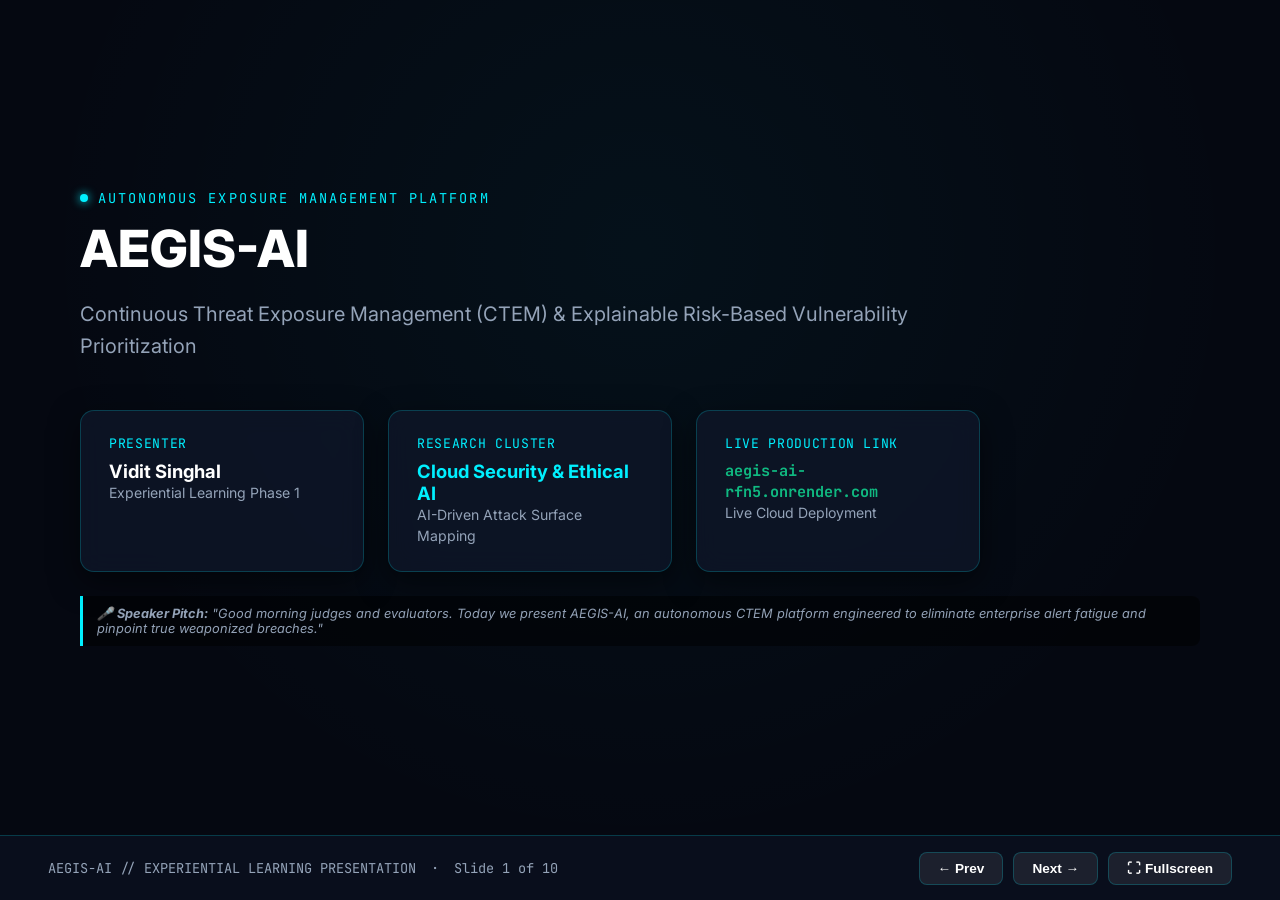
<file: presentation_slides.html>
<!DOCTYPE html>
<html lang="en">
<head>
    <meta charset="UTF-8">
    <meta name="viewport" content="width=device-width, initial-scale=1.0">
    <title>AEGIS-AI // Presentation Slides</title>
    <link rel="icon" type="image/svg+xml" href="/static/favicon.svg">
    <link rel="alternate icon" href="/favicon.ico">
    <link href="https://fonts.googleapis.com/css2?family=Inter:wght@300;400;600;700;800&family=JetBrains+Mono:wght@400;600;700&display=swap" rel="stylesheet">
    <style>
        :root {
            --bg: #050811;
            --surface: #0a0f1d;
            --surface-card: #0f172a;
            --cyan: #00f0ff;
            --cyan-glow: rgba(0, 240, 255, 0.3);
            --rose: #ff3366;
            --rose-glow: rgba(255, 51, 102, 0.3);
            --blue: #3b82f6;
            --emerald: #10b981;
            --text-main: #f8fafc;
            --text-muted: #94a3b8;
            --border: rgba(0, 240, 255, 0.2);
        }

        * {
            margin: 0;
            padding: 0;
            box-sizing: border-box;
        }

        body {
            background: var(--bg);
            color: var(--text-main);
            font-family: 'Inter', sans-serif;
            overflow: hidden;
            height: 100vh;
            width: 100vw;
            display: flex;
            flex-direction: column;
            user-select: none;
        }

        .deck-container {
            flex: 1;
            position: relative;
            overflow: hidden;
        }

        .slide {
            position: absolute;
            inset: 0;
            padding: 3.5rem 5rem;
            display: flex;
            flex-direction: column;
            justify-content: center;
            opacity: 0;
            visibility: hidden;
            transform: scale(0.97) translateY(20px);
            transition: all 0.45s cubic-bezier(0.16, 1, 0.3, 1);
            background: radial-gradient(circle at 50% 30%, rgba(0, 240, 255, 0.04) 0%, transparent 70%);
        }

        .slide.active {
            opacity: 1;
            visibility: visible;
            transform: scale(1) translateY(0);
        }

        .slide-tag {
            font-family: 'JetBrains Mono', monospace;
            font-size: 0.85rem;
            color: var(--cyan);
            letter-spacing: 0.15em;
            text-transform: uppercase;
            margin-bottom: 0.75rem;
            display: flex;
            align-items: center;
            gap: 10px;
        }

        .slide-tag::before {
            content: '';
            width: 8px;
            height: 8px;
            border-radius: 50%;
            background: var(--cyan);
            box-shadow: 0 0 10px var(--cyan);
        }

        h1 {
            font-size: 3.2rem;
            font-weight: 800;
            line-height: 1.15;
            margin-bottom: 1.25rem;
            background: linear-gradient(135deg, #fff 40%, var(--cyan) 100%);
            -webkit-background-clip: text;
            -webkit-text-fill-color: transparent;
        }

        h2 {
            font-size: 2.3rem;
            font-weight: 700;
            margin-bottom: 1rem;
            color: #fff;
        }

        .subtitle {
            font-size: 1.25rem;
            color: var(--text-muted);
            max-width: 900px;
            line-height: 1.6;
            margin-bottom: 2rem;
        }

        .grid-2 {
            display: grid;
            grid-template-columns: 1fr 1fr;
            gap: 2rem;
            align-items: start;
        }

        .grid-3 {
            display: grid;
            grid-template-columns: repeat(3, 1fr);
            gap: 1.5rem;
        }

        .grid-4 {
            display: grid;
            grid-template-columns: repeat(4, 1fr);
            gap: 1.25rem;
        }

        .card {
            background: rgba(15, 23, 42, 0.75);
            backdrop-filter: blur(12px);
            border: 1px solid var(--border);
            border-radius: 14px;
            padding: 1.5rem 1.75rem;
            box-shadow: 0 10px 30px rgba(0, 0, 0, 0.5);
        }

        .card.highlight {
            border-color: var(--cyan);
            box-shadow: 0 10px 30px rgba(0, 240, 255, 0.15);
        }

        .card.danger {
            border-color: var(--rose);
            box-shadow: 0 10px 30px rgba(255, 51, 102, 0.15);
        }

        .card-header {
            font-size: 0.82rem;
            font-family: 'JetBrains Mono', monospace;
            text-transform: uppercase;
            color: var(--cyan);
            margin-bottom: 8px;
            letter-spacing: 0.05em;
        }

        .card-val {
            font-size: 2.2rem;
            font-weight: 800;
            color: #fff;
            margin-bottom: 6px;
        }

        .card-desc {
            font-size: 0.88rem;
            color: var(--text-muted);
            line-height: 1.5;
        }

        .formula-box {
            background: #020408;
            border: 1px solid var(--cyan);
            border-radius: 12px;
            padding: 1.5rem 2rem;
            font-family: 'JetBrains Mono', monospace;
            font-size: 1.15rem;
            color: var(--cyan);
            box-shadow: 0 0 30px rgba(0, 240, 255, 0.15);
            margin: 1.5rem 0;
            line-height: 1.8;
        }

        .badge {
            display: inline-flex;
            align-items: center;
            padding: 4px 10px;
            border-radius: 20px;
            font-size: 0.75rem;
            font-weight: 700;
            font-family: 'JetBrains Mono', monospace;
        }
        .badge-cyan { background: rgba(0, 240, 255, 0.15); color: var(--cyan); border: 1px solid rgba(0, 240, 255, 0.3); }
        .badge-rose { background: rgba(255, 51, 102, 0.15); color: var(--rose); border: 1px solid rgba(255, 51, 102, 0.3); }
        .badge-green { background: rgba(16, 185, 129, 0.15); color: var(--emerald); border: 1px solid rgba(16, 185, 129, 0.3); }

        /* Controls Bottom Bar */
        .deck-controls {
            height: 65px;
            background: rgba(10, 15, 29, 0.95);
            border-top: 1px solid var(--border);
            padding: 0 3rem;
            display: flex;
            align-items: center;
            justify-content: space-between;
            z-index: 50;
        }

        .deck-status {
            font-family: 'JetBrains Mono', monospace;
            font-size: 0.85rem;
            color: var(--text-muted);
            display: flex;
            align-items: center;
            gap: 15px;
        }

        .btn-nav {
            background: rgba(255, 255, 255, 0.08);
            border: 1px solid var(--border);
            color: #fff;
            padding: 8px 18px;
            border-radius: 8px;
            font-size: 0.85rem;
            font-weight: 600;
            cursor: pointer;
            transition: all 0.2s;
            display: inline-flex;
            align-items: center;
            gap: 8px;
        }

        .btn-nav:hover {
            background: var(--cyan);
            color: #050811;
            box-shadow: 0 0 15px var(--cyan);
        }

        .nav-buttons {
            display: flex;
            gap: 10px;
        }

        .speaker-notes-box {
            background: rgba(0, 0, 0, 0.5);
            border-left: 3px solid var(--cyan);
            padding: 10px 14px;
            font-size: 0.8rem;
            color: #94a3b8;
            margin-top: 1.5rem;
            border-radius: 0 8px 8px 0;
            font-style: italic;
        }
    </style>
</head>
<body>

    <div class="deck-container">

        <!-- SLIDE 1: TITLE SLIDE -->
        <section class="slide active" id="slide-1">
            <div class="slide-tag">Autonomous Exposure Management Platform</div>
            <h1>AEGIS-AI</h1>
            <p class="subtitle">Continuous Threat Exposure Management (CTEM) &amp; Explainable Risk-Based Vulnerability Prioritization</p>
            
            <div class="grid-3" style="max-width: 900px; margin-top: 1rem;">
                <div class="card">
                    <div class="card-header">Presenter</div>
                    <div style="font-size: 1.15rem; font-weight: 700; color: #fff;">Vidit Singhal</div>
                    <div class="card-desc">Experiential Learning Phase 1</div>
                </div>
                <div class="card">
                    <div class="card-header">Research Cluster</div>
                    <div style="font-size: 1.15rem; font-weight: 700; color: var(--cyan);">Cloud Security &amp; Ethical AI</div>
                    <div class="card-desc">AI-Driven Attack Surface Mapping</div>
                </div>
                <div class="card">
                    <div class="card-header">Live Production Link</div>
                    <div style="font-size: 0.95rem; font-weight: 700; color: var(--emerald); font-family: 'JetBrains Mono', monospace;">aegis-ai-rfn5.onrender.com</div>
                    <div class="card-desc">Live Cloud Deployment</div>
                </div>
            </div>

            <div class="speaker-notes-box">
                🎤 <strong>Speaker Pitch:</strong> "Good morning judges and evaluators. Today we present AEGIS-AI, an autonomous CTEM platform engineered to eliminate enterprise alert fatigue and pinpoint true weaponized breaches."
            </div>
        </section>

        <!-- SLIDE 2: THE PROBLEM -->
        <section class="slide" id="slide-2">
            <div class="slide-tag">Industry Challenge</div>
            <h2>The Alert Fatigue Crisis in SecOps</h2>
            <p class="subtitle">Why traditional vulnerability scanners (Nessus, Trivy, Dependabot) fail modern enterprise security teams.</p>
            
            <div class="grid-3">
                <div class="card danger">
                    <div class="card-header" style="color: var(--rose);">Theoretical Alert Tsunami</div>
                    <div class="card-val" style="color: var(--rose);">10,000+</div>
                    <div class="card-desc">CVE alerts generated per enterprise monthly. Teams spend weeks triaging harmless issues.</div>
                </div>
                <div class="card danger">
                    <div class="card-header" style="color: var(--rose);">Unreachable Code Flaws</div>
                    <div class="card-val" style="color: var(--rose);">85%+</div>
                    <div class="card-desc">Of reported bugs are buried in dead internal code that external hackers cannot reach or trigger.</div>
                </div>
                <div class="card danger">
                    <div class="card-header" style="color: var(--rose);">Blind CVSS Reliance</div>
                    <div class="card-val" style="color: var(--rose);">CVSS 9.8</div>
                    <div class="card-desc">Treated as panic-level critical even if closed to the internet with zero active exploits in the wild.</div>
                </div>
            </div>

            <div class="speaker-notes-box">
                🎤 <strong>Speaker Pitch:</strong> "Security teams don't have a lack of tools; they have a flood of noise. Over 85% of alerts are unreachable dependencies that distract engineers from real threats."
            </div>
        </section>

        <!-- SLIDE 3: THE SMART HOSPITAL ANALOGY -->
        <section class="slide" id="slide-3">
            <div class="slide-tag">Conceptual Framing</div>
            <h2>"The Clueless Guard" vs. "The Context-Aware Sentinel"</h2>
            <p class="subtitle">Understanding why AEGIS-AI fundamentally changes vulnerability prioritization.</p>
            
            <div class="grid-2">
                <div class="card danger">
                    <div style="font-size: 1.25rem; font-weight: 700; color: var(--rose); margin-bottom: 12px;">❌ Traditional Scanner (The Clueless Guard)</div>
                    <p class="card-desc" style="font-size: 0.95rem; line-height: 1.6;">
                        Walks through a hospital with a generic handbook of product recalls and drops a <strong>400-page binder of 5,000 alerts</strong> on the doctor's desk:
                        <br><br>
                        <em>"A filing cabinet lock on floor 4 has a 1998 flaw, and the basement microwave has a loose pin!"</em>
                        <br><br>
                        Overwhelmed, staff ignores the binder, leaving the <strong>emergency street exit door wide open</strong>.
                    </p>
                </div>
                <div class="card highlight">
                    <div style="font-size: 1.25rem; font-weight: 700; color: var(--cyan); margin-bottom: 12px;">✅ AEGIS-AI (The Context-Aware Sentinel)</div>
                    <p class="card-desc" style="font-size: 0.95rem; line-height: 1.6;">
                        Inspects what is <strong>actually exposed to the public highway</strong> (Port 3000 running Express.js).
                        <br><br>
                        Traces code paths and tells the team:
                        <br>
                        <em>"Out of 5,000 theoretical bugs, only <strong>ONE</strong> is reachable from the public internet with active weaponization (CVE-2024-29041). Fix this today, and safely ignore the microwave!"</em>
                        <br><br>
                        <strong style="color: var(--emerald);">Result: 60% noise suppression &amp; 14.5 hours saved per sprint.</strong>
                    </p>
                </div>
            </div>
        </section>

        <!-- SLIDE 4: 4-STAGE PIPELINE -->
        <section class="slide" id="slide-4">
            <div class="slide-tag">Technical Architecture</div>
            <h2>The 4-Stage Automated Intelligence Pipeline</h2>
            <p class="subtitle">End-to-end integration connecting active network reconnaissance with real-time threat intelligence.</p>
            
            <div class="grid-4">
                <div class="card">
                    <div class="badge badge-cyan" style="margin-bottom: 8px;">STAGE 1</div>
                    <div style="font-weight: 700; color: #fff; margin-bottom: 6px;">Perimeter Discovery</div>
                    <div style="font-size: 0.75rem; color: var(--cyan); font-family: 'JetBrains Mono'; margin-bottom: 10px;">discovery.py</div>
                    <div class="card-desc">TCP SYN probes &amp; HTTP service fingerprinting on ports 80, 443, 3000 to identify listening sockets.</div>
                </div>
                <div class="card">
                    <div class="badge badge-cyan" style="margin-bottom: 8px;">STAGE 2</div>
                    <div style="font-weight: 700; color: #fff; margin-bottom: 6px;">Vulnerability Correlator</div>
                    <div style="font-size: 0.75rem; color: var(--cyan); font-family: 'JetBrains Mono'; margin-bottom: 10px;">correlate.py</div>
                    <div class="card-desc">Queries Google OSV &amp; NIST NVD for running dependencies, normalizing GHSA and CVE aliases.</div>
                </div>
                <div class="card highlight">
                    <div class="badge badge-rose" style="margin-bottom: 8px;">STAGE 3</div>
                    <div style="font-weight: 700; color: #fff; margin-bottom: 6px;">Explainable RBVM Engine</div>
                    <div style="font-size: 0.75rem; color: var(--cyan); font-family: 'JetBrains Mono'; margin-bottom: 10px;">prioritize.py</div>
                    <div class="card-desc">Blends FIRST.org EPSS exploit ratings, AST reachability, and CISA KEV directives into a unified score.</div>
                </div>
                <div class="card">
                    <div class="badge badge-green" style="margin-bottom: 8px;">STAGE 4</div>
                    <div style="font-weight: 700; color: #fff; margin-bottom: 6px;">Universal Web Auditor</div>
                    <div style="font-size: 0.75rem; color: var(--cyan); font-family: 'JetBrains Mono'; margin-bottom: 10px;">scanner_online.py</div>
                    <div class="card-desc">External perimeter evaluation of live websites (TLS 1.3, HSTS, CSP, WAF detection) with A+ to F grades.</div>
                </div>
            </div>
        </section>

        <!-- SLIDE 5: THE XAI MATHEMATICAL FORMULA -->
        <section class="slide" id="slide-5">
            <div class="slide-tag">Mathematical Explainability</div>
            <h2>The Explainable RBVM Risk Formulation</h2>
            <p class="subtitle">Replacing rigid CVSS scores with a multi-dimensional, transparent formula.</p>
            
            <div class="formula-box">
                Score = (0.35 &times; Base CVSS) + (0.30 &times; AST Reachability) + (0.25 &times; FIRST.org EPSS) + (0.10 &times; Asset Criticality)
            </div>

            <div class="grid-4" style="margin-top: 1rem;">
                <div class="card">
                    <div class="card-header">Base CVSS (35%)</div>
                    <div style="font-weight: 700; color: #fff;">Theoretical Impact</div>
                    <div class="card-desc">Industry-standard vulnerability severity metric.</div>
                </div>
                <div class="card highlight">
                    <div class="card-header">Reachability (30%)</div>
                    <div style="font-weight: 700; color: var(--cyan);">Network &amp; AST Path</div>
                    <div class="card-desc">Proves whether public ingress packets can reach the execution sink.</div>
                </div>
                <div class="card highlight">
                    <div class="card-header">FIRST.org EPSS (25%)</div>
                    <div style="font-weight: 700; color: var(--blue);">Real-World Exploitability</div>
                    <div class="card-desc">Daily probability that hackers are weaponizing this bug in the wild.</div>
                </div>
                <div class="card">
                    <div class="card-header">Criticality (10%)</div>
                    <div style="font-weight: 700; color: var(--emerald);">Business Context</div>
                    <div class="card-desc">Customer data store vs. internal sandbox testing node.</div>
                </div>
            </div>
        </section>

        <!-- SLIDE 6: 3D CYBER THREAT GLOBE & LIVE TELEMETRY -->
        <section class="slide" id="slide-6">
            <div class="slide-tag">Interactive Visualization</div>
            <h2>Luminescent 3D Cyber Threat Globe &amp; Live Telemetry</h2>
            <p class="subtitle">Commercial-grade SOC visual cockpit with spatial threat vector tracking.</p>
            
            <div class="grid-2">
                <div class="card highlight">
                    <div style="font-size: 1.15rem; font-weight: 700; color: var(--cyan); margin-bottom: 10px;">🌍 Three.js WebGL 3D Cyber Globe</div>
                    <ul style="font-size: 0.88rem; color: var(--text-muted); line-height: 1.8; margin-left: 1.25rem;">
                        <li><strong>Emissive Inner Core:</strong> High-contrast cyber wireframe with 1,800 coordinate points.</li>
                        <li><strong>Global Ingress Vectors:</strong> Moscow (APT28), Beijing (Volt Typhoon), London (C2 Proxy), Tokyo (Mirai Botnet) attacking San Francisco target gateway.</li>
                        <li><strong>Interactive Raycasting HUD:</strong> Hover or click any node to pin live telemetry (IP, ASN, MITRE TTP, Payload).</li>
                        <li><strong>Fail-Safe 2D Canvas Fallback:</strong> Automatically renders on low-spec hardware without WebGL.</li>
                    </ul>
                </div>
                <div class="card highlight">
                    <div style="font-size: 1.15rem; font-weight: 700; color: var(--cyan); margin-bottom: 10px;">💻 Real-Time CTEM Telemetry Stream</div>
                    <ul style="font-size: 0.88rem; color: var(--text-muted); line-height: 1.8; margin-left: 1.25rem;">
                        <li><strong>Expandable Recon Console:</strong> Slides open on "Run Audit" with typewriter log sequence.</li>
                        <li><strong>Phase 1:</strong> Socket Ingress Handshake [127.0.0.1:3000].</li>
                        <li><strong>Phase 2:</strong> Service Fingerprint (Express 4.17.1 identified).</li>
                        <li><strong>Phase 3:</strong> FIRST.org EPSS API &amp; CISA KEV Sync.</li>
                        <li><strong>Phase 4:</strong> AST Semantic Execution Trace (GET /redirect ➔ res.location).</li>
                        <li><strong>Phase 5:</strong> False-Positive Noise Filter (3 unreachable suppressed).</li>
                    </ul>
                </div>
            </div>
        </section>

        <!-- SLIDE 7: THREAT MATRIX & RADAR -->
        <section class="slide" id="slide-7">
            <div class="slide-tag">Advanced Analytics</div>
            <h2>4-Quadrant Threat Matrix &amp; 5-Axis Attack Radar</h2>
            <p class="subtitle">Visual analytics that enable immediate decision-making for SecOps and developers.</p>
            
            <div class="grid-2">
                <div class="card">
                    <div style="font-size: 1.15rem; font-weight: 700; color: var(--cyan); margin-bottom: 10px;">📊 4-Quadrant Threat Matrix</div>
                    <div class="card-desc" style="line-height: 1.7; font-size: 0.9rem;">
                        Plots <strong>FIRST.org EPSS Percentile ($X$-axis)</strong> vs. <strong>CVSS Severity ($Y$-axis)</strong>.
                        <br><br>
                        • <strong>Top-Right Quadrant:</strong> Critical Weaponized Threats (Immediate Patching).
                        <br>
                        • <strong>Bubble Size:</strong> Scaled dynamically by network reachability.
                        <br>
                        • <strong>Interactive Click:</strong> Clicking any bubble focuses the finding on the attack radar.
                    </div>
                </div>
                <div class="card">
                    <div style="font-size: 1.15rem; font-weight: 700; color: var(--cyan); margin-bottom: 10px;">🎯 5-Axis Exploitability Radar</div>
                    <div class="card-desc" style="line-height: 1.7; font-size: 0.9rem;">
                        Side-by-side polygon comparison across 5 critical security dimensions:
                        <br><br>
                        1. <strong>Base CVSS:</strong> Inherent flaw severity.
                        <br>
                        2. <strong>EPSS Weaponization:</strong> Real-world exploit proof.
                        <br>
                        3. <strong>Environmental Reachability:</strong> Socket &amp; AST exposure.
                        <br>
                        4. <strong>Asset Criticality:</strong> Production vs. sandbox.
                        <br>
                        5. <strong>CISA KEV Status:</strong> Federal binding directive deadlines.
                    </div>
                </div>
            </div>
        </section>

        <!-- SLIDE 8: GOVERNANCE & COMPLIANCE -->
        <section class="slide" id="slide-8">
            <div class="slide-tag">Enterprise Governance</div>
            <h2>Compliance Posture &amp; CycloneDX v1.5 SBOM</h2>
            <p class="subtitle">Bridging engineering fixes with executive compliance standards.</p>
            
            <div class="grid-4">
                <div class="card">
                    <div class="card-header">PCI-DSS 4.0</div>
                    <div class="card-val" style="color: var(--emerald);">100%</div>
                    <div class="card-desc">Req 6.2.4 &amp; 1.3.1 (Perimeter Protocol Isolation). Grade A.</div>
                </div>
                <div class="card">
                    <div class="card-header">NIST CSF 2.0</div>
                    <div class="card-val" style="color: var(--emerald);">100%</div>
                    <div class="card-desc">PR.PS-01 &amp; DE.CM-01 (Vulnerability Management). Grade B.</div>
                </div>
                <div class="card">
                    <div class="card-header">ISO 27001</div>
                    <div class="card-val" style="color: var(--cyan);">75%</div>
                    <div class="card-desc">Control A.8.8 &amp; A.8.20 (Service Network Controls). Grade B+.</div>
                </div>
                <div class="card">
                    <div class="card-header">SOC 2 Type II</div>
                    <div class="card-val" style="color: var(--emerald);">100%</div>
                    <div class="card-desc">CC6.6 &amp; CC7.1 (Logical Boundary Defense). Grade B-.</div>
                </div>
            </div>

            <div class="card" style="margin-top: 1.5rem;">
                <div class="card-header">CycloneDX v1.5 Software Bill of Materials (SBOM)</div>
                <div class="card-desc" style="font-size: 0.9rem;">
                    Generates standardized machine-readable JSON SBOMs detailing package hashes, dependency licenses, component versions, and direct vulnerability references for supply chain auditing.
                </div>
            </div>
        </section>

        <!-- SLIDE 9: RESULTS & BUSINESS IMPACT -->
        <section class="slide" id="slide-9">
            <div class="slide-tag">Measurable Outcomes</div>
            <h2>Quantitative Security Results</h2>
            <p class="subtitle">Demonstrated operational benefits in benchmark enterprise environments.</p>
            
            <div class="grid-3">
                <div class="card highlight">
                    <div class="card-header" style="color: var(--emerald);">False-Positive Suppression</div>
                    <div class="card-val" style="color: var(--emerald);">60.0%</div>
                    <div class="card-desc">Of theoretical alerts safely deprioritized via AST reachability proofs.</div>
                </div>
                <div class="card highlight">
                    <div class="card-header" style="color: var(--cyan);">Sprint Efficiency Gained</div>
                    <div class="card-val" style="color: var(--cyan);">~14.5 hrs</div>
                    <div class="card-desc">Engineering hours saved per sprint previously spent chasing dead code paths.</div>
                </div>
                <div class="card highlight">
                    <div class="card-header" style="color: var(--blue);">CISA KEV Compliance</div>
                    <div class="card-val" style="color: var(--blue);">&lt; 24 hrs</div>
                    <div class="card-desc">Mean Time to Remediate (MTTR) for critical reachability exposure.</div>
                </div>
            </div>

            <div class="speaker-notes-box">
                🎤 <strong>Speaker Pitch:</strong> "In our benchmark evaluation, AEGIS suppressed 60% of noise and delivered a 14.5-hour productivity boost every two weeks for development teams."
            </div>
        </section>

        <!-- SLIDE 10: CONCLUSION & DEMO -->
        <section class="slide" id="slide-10">
            <div class="slide-tag">Summary &amp; Demonstration</div>
            <h1>Live Platform Demonstration</h1>
            <p class="subtitle">Explore the live interactive dashboard right now on Render or local host.</p>
            
            <div class="grid-2" style="max-width: 900px;">
                <div class="card highlight">
                    <div class="card-header">Live Render Deployment</div>
                    <div style="font-size: 1.15rem; font-weight: 700; color: #fff; margin-bottom: 6px;">Production Cloud URL</div>
                    <a href="https://aegis-ai-rfn5.onrender.com/" target="_blank" style="color: var(--cyan); font-family: 'JetBrains Mono'; font-size: 0.95rem; text-decoration: underline;">https://aegis-ai-rfn5.onrender.com/</a>
                </div>
                <div class="card">
                    <div class="card-header">GitHub Open-Source Repository</div>
                    <div style="font-size: 1.15rem; font-weight: 700; color: #fff; margin-bottom: 6px;">Source Code &amp; Specifications</div>
                    <a href="https://github.com/ViditSinghal-18/AEGIS-AI" target="_blank" style="color: var(--cyan); font-family: 'JetBrains Mono'; font-size: 0.95rem; text-decoration: underline;">github.com/ViditSinghal-18/AEGIS-AI</a>
                </div>
            </div>

            <div style="margin-top: 2rem;">
                <p style="font-size: 1.1rem; color: #fff; font-weight: 700;">Thank You! We are now open for Questions &amp; Interactive Evaluation.</p>
            </div>
        </section>

    </div>

    <!-- BOTTOM PRESENTATION CONTROLS -->
    <div class="deck-controls">
        <div class="deck-status">
            <span>AEGIS-AI // EXPERIENTIAL LEARNING PRESENTATION</span>
            <span>&middot;</span>
            <span id="slideIndicator">Slide 1 of 10</span>
        </div>
        <div class="nav-buttons">
            <button class="btn-nav" onclick="prevSlide()">&#8592; Prev</button>
            <button class="btn-nav" onclick="nextSlide()">Next &#8594;</button>
            <button class="btn-nav" onclick="toggleFullscreen()" title="Fullscreen (F11)">⛶ Fullscreen</button>
        </div>
    </div>

    <script>
        let currentSlide = 1;
        const totalSlides = 10;

        function updateSlide() {
            document.querySelectorAll('.slide').forEach((s, idx) => {
                s.classList.toggle('active', (idx + 1) === currentSlide);
            });
            document.getElementById('slideIndicator').textContent = `Slide ${currentSlide} of ${totalSlides}`;
        }

        function nextSlide() {
            if (currentSlide < totalSlides) {
                currentSlide++;
                updateSlide();
            }
        }

        function prevSlide() {
            if (currentSlide > 1) {
                currentSlide--;
                updateSlide();
            }
        }

        function toggleFullscreen() {
            if (!document.fullscreenElement) {
                document.documentElement.requestFullscreen().catch(() => {});
            } else {
                document.exitFullscreen().catch(() => {});
            }
        }

        window.addEventListener('keydown', (e) => {
            if (e.key === 'ArrowRight' || e.key === ' ' || e.key === 'PageDown') {
                nextSlide();
            } else if (e.key === 'ArrowLeft' || e.key === 'PageUp') {
                prevSlide();
            }
        });
    </script>
</body>
</html>
</file>
